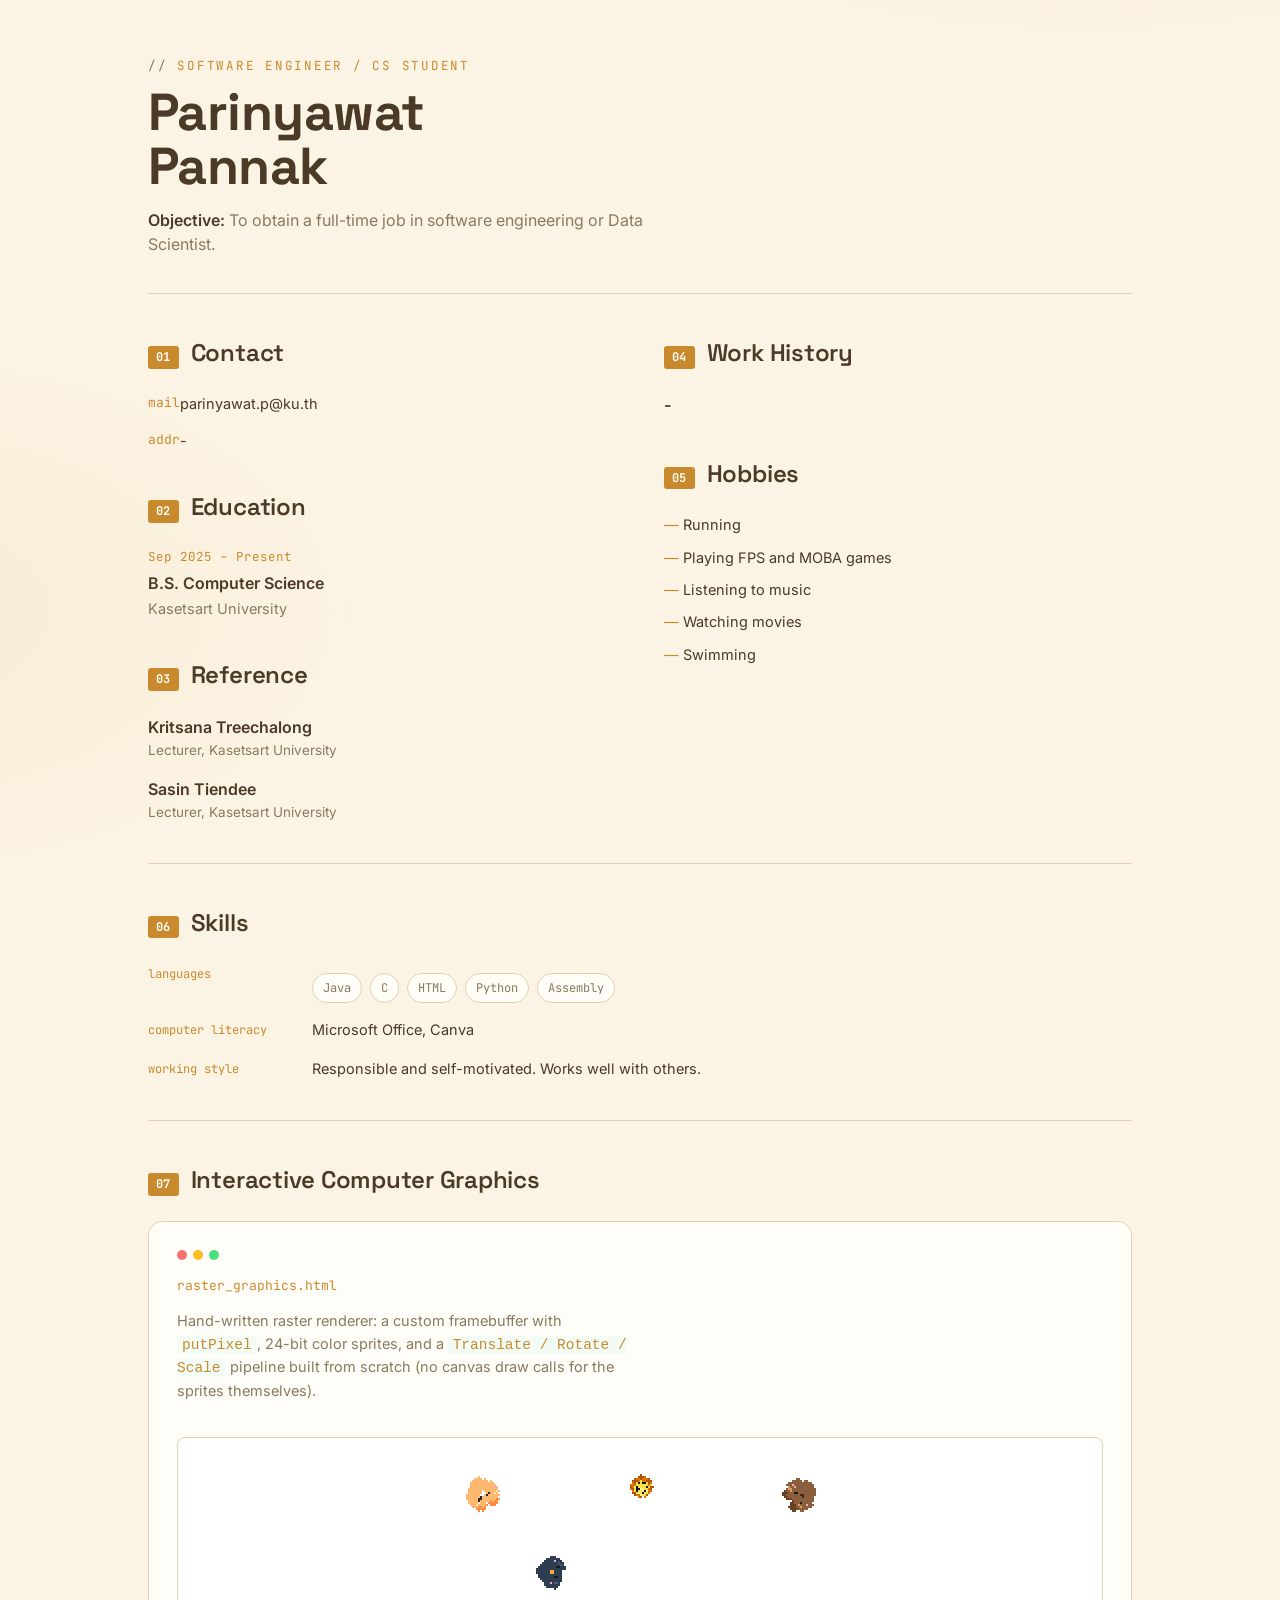
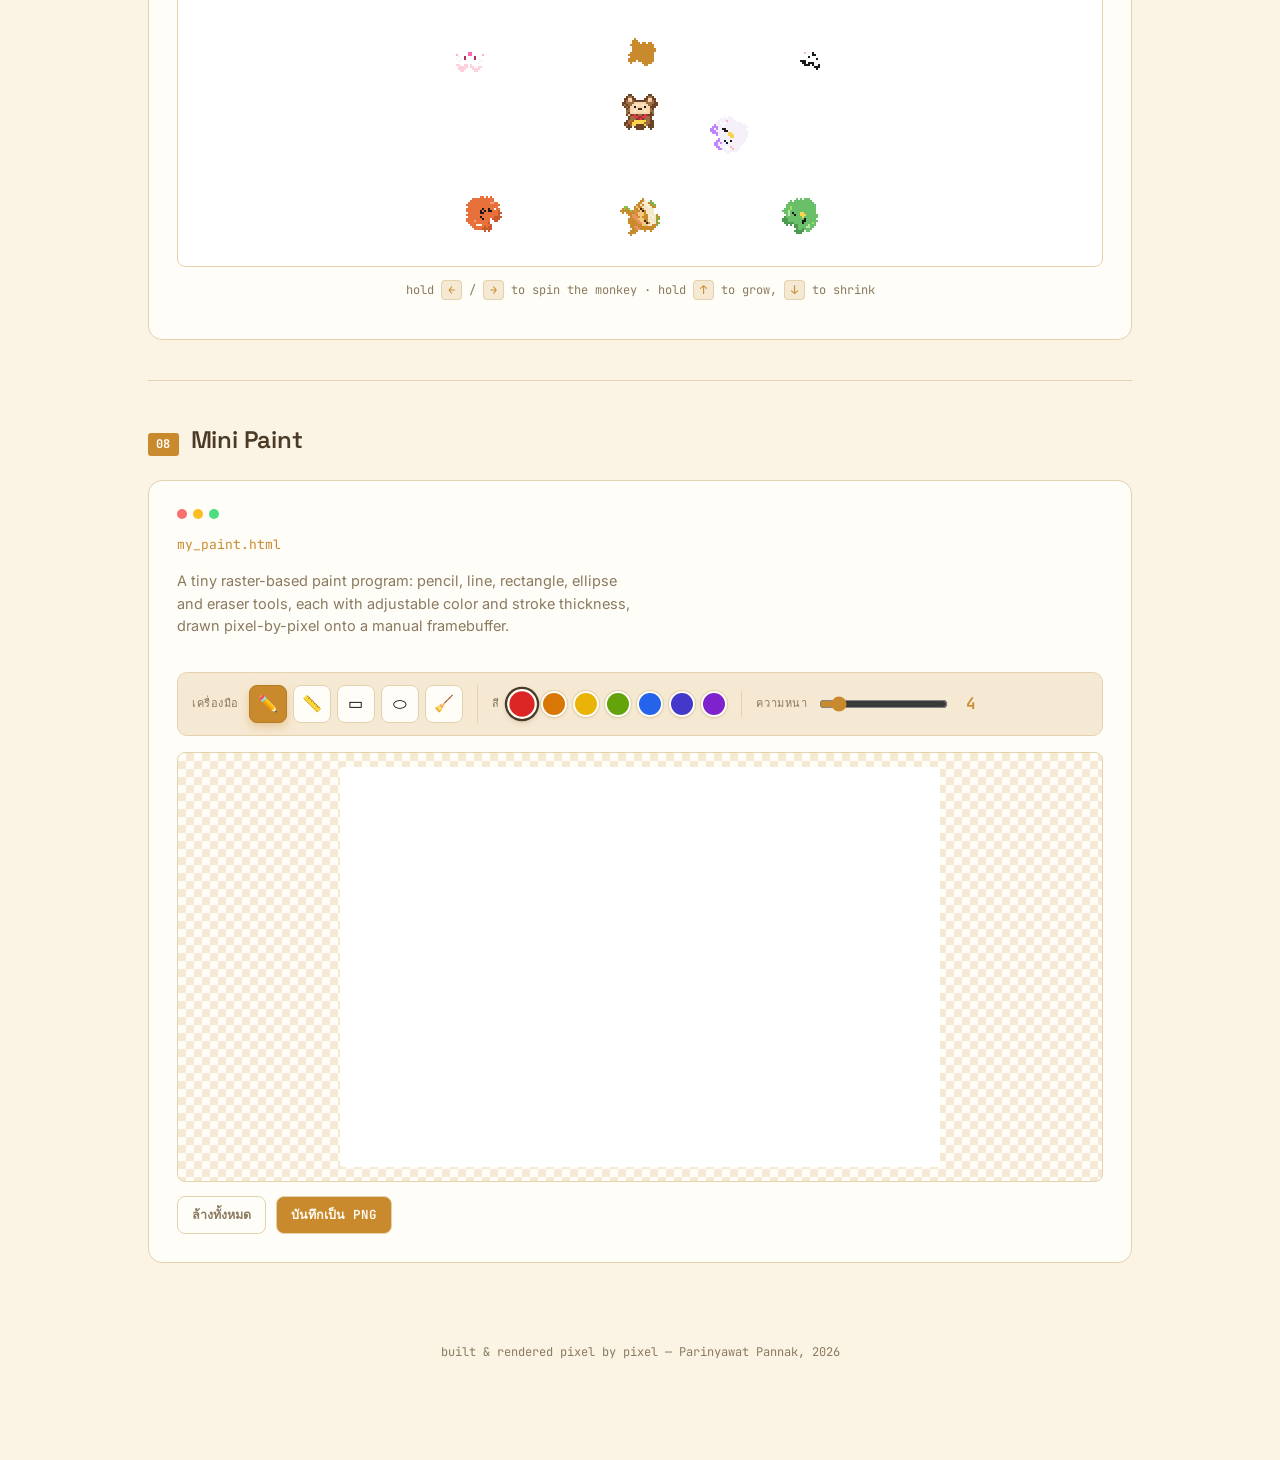
<file: index.html>
<!DOCTYPE html>
<html lang="en">
<head>
<meta charset="UTF-8">
<meta name="viewport" content="width=device-width, initial-scale=1.0">
<title>Parinyawat Pannak — CV</title>
<link rel="preconnect" href="https://fonts.googleapis.com">
<link href="https://fonts.googleapis.com/css2?family=Space+Grotesk:wght@500;600;700&family=Inter:wght@400;500;600&family=JetBrains+Mono:wght@400;500;700&display=swap" rel="stylesheet">
<style>
  :root{
    --bg: #FBF3E3;
    --panel: #FFFDF7;
    --panel-2: #F6E9D3;
    --line: #E4D2AE;
    --text: #4A3A26;
    --muted: #8A7A5F;
    --accent: #C98A2E;
    --accent-dim: #B47A24;
    --warm: #D97706;
  }
  *{ box-sizing:border-box; }
  html{ scroll-behavior:smooth; }
  body{
    margin:0;
    background:
      radial-gradient(1100px 600px at 85% -10%, rgba(201,138,46,0.08), transparent 60%),
      radial-gradient(900px 500px at -10% 20%, rgba(217,119,6,0.06), transparent 55%),
      var(--bg);
    color:var(--text);
    font-family:'Inter', sans-serif;
    line-height:1.55;
  }
  .mono{ font-family:'JetBrains Mono', monospace; }
  .wrap{ max-width:1040px; margin:0 auto; padding:56px 28px 100px; }

  /* ---------- HERO ---------- */
  .hero{
    padding-bottom:36px;
    border-bottom:1px solid var(--line);
  }
  .eyebrow{
    font-family:'JetBrains Mono', monospace;
    font-size:12.5px; letter-spacing:.14em; text-transform:uppercase;
    color:var(--accent); margin:0 0 10px;
  }
  .eyebrow::before{ content:"// "; color:var(--muted); }
  h1{
    font-family:'Space Grotesk', sans-serif;
    font-weight:700; font-size:clamp(34px,5vw,52px);
    line-height:1.04; margin:0 0 14px; letter-spacing:-0.01em;
  }
  .objective{ color:var(--muted); font-size:16px; max-width:56ch; margin:0; }
  .objective b{ color:var(--text); font-weight:600; }

  /* ---------- SECTION SHELL ---------- */
  section.block{ padding:40px 0; border-bottom:1px solid var(--line); }
  section.block:last-of-type{ border-bottom:none; }
  .block-head{
    display:flex; align-items:baseline; gap:12px; margin-bottom:22px;
  }
  .block-tag{
    font-family:'JetBrains Mono', monospace; font-size:12px;
    color:var(--panel); background:var(--accent);
    padding:2px 8px; border-radius:3px; font-weight:700; letter-spacing:.03em;
  }
  h2{
    font-family:'Space Grotesk', sans-serif; font-size:24px; font-weight:600;
    margin:0; letter-spacing:-0.01em;
  }

  /* ---------- GRID LAYOUT FOR SIDE-BY-SIDE SECTIONS ---------- */
  .cols{ display:grid; grid-template-columns:1fr 1fr; gap:0 48px; }
  @media (max-width:720px){ .cols{ grid-template-columns:1fr; } .hero{ text-align:center; } }

  /* ---------- CONTACT ---------- */
  .contact-list{ list-style:none; padding:0; margin:0; display:flex; flex-direction:column; gap:14px; }
  .contact-list li{ display:flex; gap:12px; align-items:flex-start; color:var(--text); font-size:14.5px; }
  .contact-list .ico{ color:var(--accent); font-family:'JetBrains Mono',monospace; font-size:13px; flex:none; width:20px; }

  /* ---------- WORK HISTORY ---------- */
  .job{ margin-bottom:6px; }
  .job-title{ font-weight:600; font-size:16.5px; }
  .job-meta{ font-family:'JetBrains Mono', monospace; font-size:12.5px; color:var(--muted); margin:2px 0 12px; }
  ul.tasks{ margin:0; padding-left:18px; color:var(--text); font-size:14.5px; display:flex; flex-direction:column; gap:6px; }
  ul.tasks li::marker{ color:var(--accent); }

  /* ---------- SKILLS ---------- */
  .skill-row{ display:flex; gap:14px; margin-bottom:16px; }
  .skill-row:last-child{ margin-bottom:0; }
  .skill-key{ font-family:'JetBrains Mono', monospace; font-size:12px; color:var(--accent); flex:none; width:150px; padding-top:2px; }
  .skill-val{ font-size:14.5px; color:var(--text); }
  .pill-row{ display:flex; gap:8px; margin-top:10px; flex-wrap:wrap; }
  .pill{
    font-family:'JetBrains Mono', monospace; font-size:12px; padding:5px 10px;
    border:1px solid var(--line); border-radius:20px; color:var(--muted);
    background:var(--panel);
  }

  /* ---------- EDUCATION / REFERENCE / HOBBIES ---------- */
  .edu-date{ font-family:'JetBrains Mono', monospace; color:var(--accent); font-size:12.5px; }
  .edu-title{ font-weight:600; margin:4px 0 2px; }
  .ref-item{ margin-bottom:16px; }
  .ref-item:last-child{ margin-bottom:0; }
  .ref-name{ font-weight:600; }
  .ref-role{ color:var(--muted); font-size:13.5px; }
  .hobby-list{ list-style:none; padding:0; margin:0; display:flex; flex-direction:column; gap:10px; font-size:14.5px; }
  .hobby-list li::before{ content:"— "; color:var(--accent); }

  /* ---------- ICG / SIGNATURE SECTION ---------- */
  .icg{
    background:var(--panel);
    border:1px solid var(--line);
    border-radius:14px;
    padding:28px;
    margin-top:6px;
  }
  .icg-top{ display:flex; justify-content:space-between; align-items:flex-start; gap:20px; flex-wrap:wrap; margin-bottom:20px; }
  .icg-desc{ color:var(--muted); font-size:14.5px; max-width:52ch; }
  .icg-desc code{ color:var(--accent); background:rgba(94,234,212,0.08); padding:1px 5px; border-radius:3px; }
  .dot-row{ display:flex; gap:6px; margin-bottom:16px; }
  .dot{ width:10px; height:10px; border-radius:50%; }
  .dot.r{ background:#F87171; } .dot.y{ background:#FBBF24; } .dot.g{ background:#4ADE80; }
  .stage{
    background:#fff;
    border-radius:8px;
    overflow:hidden;
    border:1px solid var(--line);
    display:flex; justify-content:center;
    padding:14px;
  }
  #canvas{
    image-rendering:pixelated;
    border-radius:4px;
    cursor:crosshair;
  }
  .hint{
    font-family:'JetBrains Mono', monospace; font-size:12px; color:var(--muted);
    margin-top:14px; text-align:center;
  }
  .hint kbd{
    font-family:'JetBrains Mono', monospace; background:var(--panel-2);
    border:1px solid var(--line); border-radius:4px; padding:1px 6px; color:var(--accent);
  }

  footer{ text-align:center; color:var(--muted); font-family:'JetBrains Mono', monospace; font-size:12px; padding-top:40px; }

  /* ---------- MINI PAINT (matches .icg theme) ---------- */
  #paint-toolbar{
    display:flex; align-items:center; gap:14px; flex-wrap:wrap;
    background:var(--panel-2); border:1px solid var(--line); border-radius:10px;
    padding:12px 14px; margin-bottom:16px;
  }
  .p-group{ display:flex; align-items:center; gap:6px; padding-right:14px; border-right:1px solid var(--line); }
  .p-group:last-child{ border-right:none; padding-right:0; }
  .p-group-label{
    font-family:'JetBrains Mono', monospace; font-size:11px; color:var(--muted);
    margin-right:4px; text-transform:uppercase; letter-spacing:.05em;
  }
  .p-tool-btn{
    width:38px; height:38px; border:1px solid var(--line); background:var(--panel);
    cursor:pointer; font-size:16px; border-radius:8px;
    display:flex; align-items:center; justify-content:center;
    transition:transform .12s ease, box-shadow .12s ease, background .12s ease;
  }
  .p-tool-btn:hover{ transform:translateY(-2px); box-shadow:0 4px 10px rgba(74,58,38,0.15); }
  .p-tool-btn.active{ background:var(--accent); border-color:var(--accent-dim); box-shadow:0 4px 10px rgba(201,138,46,0.35); }
  .p-color-btn{
    width:26px; height:26px; border:2px solid var(--panel); border-radius:50%; cursor:pointer;
    padding:0; box-shadow:0 0 0 1px var(--line), 0 1px 3px rgba(74,58,38,0.15);
    transition:transform .12s ease;
  }
  .p-color-btn:hover{ transform:scale(1.12); }
  .p-color-btn.active{ box-shadow:0 0 0 2px var(--text), 0 2px 6px rgba(74,58,38,0.3); transform:scale(1.15); }
  .p-control{ display:flex; align-items:center; gap:6px; font-size:13px; color:var(--muted); }
  #p-thickness{ accent-color:var(--accent); }
  #p-thicknessValue{ width:20px; display:inline-block; text-align:right; font-weight:600; color:var(--accent); font-family:'JetBrains Mono', monospace; }
  #paint-canvas-wrap{
    background:
      linear-gradient(45deg, var(--panel-2) 25%, transparent 25%),
      linear-gradient(-45deg, var(--panel-2) 25%, transparent 25%),
      linear-gradient(45deg, transparent 75%, var(--panel-2) 75%),
      linear-gradient(-45deg, transparent 75%, var(--panel-2) 75%);
    background-size:16px 16px;
    background-position:0 0, 0 8px, 8px -8px, -8px 0px;
    display:flex; justify-content:center;
    border:1px solid var(--line); border-radius:8px; overflow:hidden; padding:14px;
  }
  #paintCanvas{ display:block; cursor:crosshair; background:#fff; border-radius:4px; }
  #paint-actions{ margin-top:14px; display:flex; gap:10px; }
  #paint-actions button{
    padding:8px 14px; cursor:pointer; border:1px solid var(--line); border-radius:8px;
    font-size:12.5px; font-weight:600; font-family:'JetBrains Mono', monospace;
    transition:transform .12s ease;
  }
  #paint-actions button:hover{ transform:translateY(-1px); }
  #p-clearBtn{ background:var(--panel); color:var(--muted); }
  #p-saveBtn{ background:var(--accent); color:var(--panel); border-color:var(--accent-dim); }
</style>
</head>
<body>

<div class="wrap">

  <!-- HERO -->
  <div class="hero">
    <div>
      <p class="eyebrow">software engineer / cs student</p>
      <h1>Parinyawat<br>Pannak</h1>
      <p class="objective"><b>Objective:</b> To obtain a full-time job in software engineering or Data Scientist.</p>
    </div>
  </div>

  <!-- CONTACT + WORK HISTORY -->
  <section class="block">
    <div class="cols">
      <div>
        <div class="block-head"><span class="block-tag">01</span><h2>Contact</h2></div>
        <ul class="contact-list">
          <li><span class="ico">mail</span> parinyawat.p@ku.th</li>
          <li><span class="ico">addr</span> -</li>
        </ul>

        <div class="block-head" style="margin-top:36px;"><span class="block-tag">02</span><h2>Education</h2></div>
        <div class="edu-date">Sep 2025 – Present</div>
        <div class="edu-title">B.S. Computer Science</div>
        <div style="color:var(--muted); font-size:14.5px;">Kasetsart University</div>

        <div class="block-head" style="margin-top:36px;"><span class="block-tag">03</span><h2>Reference</h2></div>
        <div class="ref-item">
          <div class="ref-name">Kritsana Treechalong</div>
          <div class="ref-role">Lecturer, Kasetsart University</div>
        </div>
        <div class="ref-item">
          <div class="ref-name">Sasin Tiendee</div>
          <div class="ref-role">Lecturer, Kasetsart University</div>
        </div>
      </div>

      <div>
        <div class="block-head"><span class="block-tag">04</span><h2>Work History</h2></div>
        <div class="job">
          <div class="job-title">-</div>
        </div>

        <div class="block-head" style="margin-top:36px;"><span class="block-tag">05</span><h2>Hobbies</h2></div>
        <ul class="hobby-list">
          <li>Running</li>
          <li>Playing FPS and MOBA games</li>
          <li>Listening to music</li>
          <li>Watching movies</li>
          <li>Swimming</li>
        </ul>
      </div>
    </div>
  </section>

  <!-- SKILLS -->
  <section class="block">
    <div class="block-head"><span class="block-tag">06</span><h2>Skills</h2></div>
    <div class="skill-row">
      <div class="skill-key">languages</div>
      <div class="skill-val">
        <div class="pill-row">
          <span class="pill">Java</span>
          <span class="pill">C</span>
          <span class="pill">HTML</span>
          <span class="pill">Python</span>
          <span class="pill">Assembly</span>
        </div>
      </div>
    </div>
    <div class="skill-row">
      <div class="skill-key">computer literacy</div>
      <div class="skill-val">Microsoft Office, Canva</div>
    </div>
    <div class="skill-row">
      <div class="skill-key">working style</div>
      <div class="skill-val">Responsible and self-motivated. Works well with others.</div>
    </div>
  </section>

  <!-- INTERACTIVE COMPUTER GRAPHICS (signature section) -->
  <section class="block" id="icg">
    <div class="block-head"><span class="block-tag">07</span><h2>Interactive Computer Graphics</h2></div>

    <div class="icg">
      <div class="icg-top">
        <div>
          <div class="dot-row"><span class="dot r"></span><span class="dot y"></span><span class="dot g"></span></div>
          <div class="mono" style="font-size:13px; color:var(--accent); margin-bottom:6px;">raster_graphics.html</div>
          <p class="icg-desc">
            Hand-written raster renderer: a custom framebuffer with <code>putPixel</code>, 24-bit color sprites,
            and a <code>Translate / Rotate / Scale</code> pipeline built from scratch (no canvas draw calls for the sprites themselves).
          </p>
        </div>
      </div>

      <div class="stage">
        <canvas id="canvas" width="200" height="200" style="width:400px; height:400px;"></canvas>
      </div>
      <p class="hint">hold <kbd>←</kbd> / <kbd>→</kbd> to spin the monkey · hold <kbd>↑</kbd> to grow, <kbd>↓</kbd> to shrink</p>
    </div>
  </section>

  <!-- MINI PAINT (extra work, same theme) -->
  <section class="block" id="paint">
    <div class="block-head"><span class="block-tag">08</span><h2>Mini Paint</h2></div>

    <div class="icg">
      <div class="icg-top">
        <div>
          <div class="dot-row"><span class="dot r"></span><span class="dot y"></span><span class="dot g"></span></div>
          <div class="mono" style="font-size:13px; color:var(--accent); margin-bottom:6px;">my_paint.html</div>
          <p class="icg-desc">
            A tiny raster-based paint program: pencil, line, rectangle, ellipse and eraser tools,
            each with adjustable color and stroke thickness, drawn pixel-by-pixel onto a manual framebuffer.
          </p>
        </div>
      </div>

      <div id="paint-toolbar">
        <div class="p-group">
          <span class="p-group-label">เครื่องมือ</span>
          <button class="p-tool-btn active" data-ptool="pencil" title="ดินสอ">✏️</button>
          <button class="p-tool-btn" data-ptool="line" title="เส้น">📏</button>
          <button class="p-tool-btn" data-ptool="rect" title="สี่เหลี่ยม">▭</button>
          <button class="p-tool-btn" data-ptool="ellipse" title="วงรี">⬭</button>
          <button class="p-tool-btn" data-ptool="eraser" title="ยางลบ">🧹</button>
        </div>

        <div class="p-group">
          <span class="p-group-label">สี</span>
          <button class="p-color-btn active" data-pcolor="#DC2626" style="background:#DC2626" title="แดง"></button>
          <button class="p-color-btn" data-pcolor="#D97706" style="background:#D97706" title="ส้ม"></button>
          <button class="p-color-btn" data-pcolor="#EAB308" style="background:#EAB308" title="เหลือง"></button>
          <button class="p-color-btn" data-pcolor="#65A30D" style="background:#65A30D" title="เขียว"></button>
          <button class="p-color-btn" data-pcolor="#2563EB" style="background:#2563EB" title="น้ำเงิน"></button>
          <button class="p-color-btn" data-pcolor="#4338CA" style="background:#4338CA" title="คราม"></button>
          <button class="p-color-btn" data-pcolor="#7E22CE" style="background:#7E22CE" title="ม่วง"></button>
        </div>

        <div class="p-group" style="border-right:none;">
          <span class="p-group-label">ความหนา</span>
          <input type="range" id="p-thickness" min="1" max="30" value="4">
          <span id="p-thicknessValue">4</span>
        </div>
      </div>

      <div id="paint-canvas-wrap">
        <canvas id="paintCanvas" width="600" height="400"></canvas>
      </div>

      <div id="paint-actions">
        <button id="p-clearBtn">ล้างทั้งหมด</button>
        <button id="p-saveBtn">บันทึกเป็น PNG</button>
      </div>
    </div>
  </section>

  <footer>built &amp; rendered pixel by pixel — Parinyawat Pannak, 2026</footer>
</div>

<script>
const canvas = document.getElementById('canvas');
const ctx = canvas.getContext('2d');
const imageData = ctx.createImageData(canvas.width, canvas.height);
const pixels = imageData.data;

function putPixel(x, y, r, g, b, a = 255) {
  if (x < 0 || y < 0 || x >= canvas.width || y >= canvas.height) return;
  const idx = (y * canvas.width + x) * 4;
  pixels[idx] = r; pixels[idx+1] = g; pixels[idx+2] = b; pixels[idx+3] = a;
}
function drawRectFilled(x1,y1,x2,y2,r,g,b,a=255){
  for (let y=y1;y<=y2;y++) for (let x=x1;x<=x2;x++) putPixel(x,y,r,g,b,a);
}
function drawEllipse(cx, cy, rx, ry, r, g, b, a = 255) {
  rx = Math.max(1, rx); ry = Math.max(1, ry);
  for (let y=-ry;y<=ry;y++) for (let x=-rx;x<=rx;x++)
    if ((x*x)/(rx*rx)+(y*y)/(ry*ry) <= 1) putPixel(cx+x, cy+y, r, g, b, a);
}
// สไปรท์สีเดียว (1-bit mask) หมุน + scale แยกแกน X/Y — มาจาก raster_graphics.html ต้นฉบับ
function drawSpriteRotateScale(sprite, x, y, degree, scaleX, scaleY, r, g, b, a = 255) {
  const rad = degree * Math.PI / 180;
  const centerX = sprite[0].length / 2;
  const centerY = sprite.length / 2;
  for (let j = 0; j < sprite.length; j++) {
    for (let i = 0; i < sprite[j].length; i++) {
      if (sprite[j][i] === 1) {
        const cX = i - centerX;
        const cY = j - centerY;
        const x_rot = Math.round(x + (cX * Math.cos(rad) - cY * Math.sin(rad)) * scaleX);
        const y_rot = Math.round(y + (cX * Math.sin(rad) + cY * Math.cos(rad)) * scaleY);
        drawEllipse(x_rot, y_rot, Math.max(1, Math.round(scaleX)), Math.max(1, Math.round(scaleY)), r, g, b, a);
      }
    }
  }
}

function drawSprite24BitRotateScale(sprite, x, y, degree, scaleX, scaleY, a = 255) {
  const rad = degree * Math.PI / 180;
  const centerX = sprite[0].length / 2;
  const centerY = sprite.length / 2;
  for (let j=0;j<sprite.length;j++){
    for (let i=0;i<sprite[j].length;i++){
      const color = sprite[j][i];
      if (color !== null) {
        const r=(color>>16)&255, g=(color>>8)&255, b=color&255;
        const cX = i - centerX, cY = j - centerY;
        const sX = cX * scaleX, sY = cY * scaleY;
        const x_rot = Math.round(x + sX*Math.cos(rad) - sY*Math.sin(rad));
        const y_rot = Math.round(y + sX*Math.sin(rad) + sY*Math.cos(rad));
        drawEllipse(x_rot, y_rot, Math.max(1,Math.round(scaleX)), Math.max(1,Math.round(scaleY)), r, g, b, a);
      }
    }
  }
}

const spaceInvaderSprite = [
  [0,0,0,1,1,1,1,1,1,1,1,1,1,0,0,0],
  [0,0,1,1,1,1,1,1,1,1,1,1,1,1,0,0],
  [0,1,1,0,1,1,1,1,1,1,1,1,0,1,1,0],
  [0,1,1,1,1,1,1,1,1,1,1,1,1,1,1,0],
  [0,0,1,1,1,1,0,0,0,0,1,1,1,1,0,0],
  [0,0,1,1,1,0,1,0,0,1,0,1,1,1,0,0],
  [0,0,1,1,1,0,0,1,1,0,0,1,1,1,0,0],
  [0,0,1,1,1,1,1,1,1,1,1,1,1,1,0,0],
  [0,0,0,1,1,1,1,1,1,1,1,1,1,0,0,0],
  [0,0,0,0,1,1,1,1,1,1,1,1,0,0,0,0],
  [0,0,0,1,1,1,0,1,1,0,1,1,1,0,0,0],
  [0,0,1,1,1,1,1,1,1,1,1,1,1,1,0,0],
  [0,0,1,1,0,1,1,1,1,1,1,0,1,1,0,0],
  [0,1,1,0,0,1,1,0,0,1,1,0,0,1,1,0],
  [0,1,0,0,0,1,0,0,0,0,1,0,0,0,1,0],
  [1,0,0,0,1,0,0,0,0,0,0,1,0,0,0,1],
];

const smileSprite24Bit = [
  [null,null,0xB45309,0xD97706,0xD97706,0xB45309,null,null],
  [null,0xD97706,0xFDE047,0xFEF08A,0xFEF08A,0xFDE047,0xD97706,null],
  [0xB45309,0xFDE047,0x111827,0xFDE047,0xFDE047,0x111827,0xFDE047,0xB45309],
  [0xD97706,0xFEF08A,0x111827,0xFEF08A,0xFEF08A,0x111827,0xFEF08A,0xD97706],
  [0xD97706,0xFDE047,0xFDE047,0xFDE047,0xFDE047,0xFDE047,0xFDE047,0xD97706],
  [0xB45309,0xFDE047,0x111827,0xFDE047,0xFDE047,0x111827,0xFDE047,0xB45309],
  [null,0xD97706,0xFDE047,0x111827,0x111827,0xFDE047,0xD97706,null],
  [null,null,0xB45309,0xD97706,0xD97706,0xB45309,null,null],
];

const W = null;
const CREAM=0xF6E7C6, CREAM2=0xFBF2DE, GOLD=0xC98A2E, LEAF=0x7CB342;
const sheepCookieSprite = [
  [W,W,W,LEAF,GOLD,W,W,W,W,W,GOLD,LEAF,W,W,W,W],
  [W,W,LEAF,LEAF,GOLD,W,W,W,W,W,GOLD,LEAF,LEAF,W,W,W],
  [W,W,GOLD,GOLD,CREAM,CREAM,CREAM,CREAM,CREAM,CREAM,CREAM,GOLD,GOLD,W,W,W],
  [W,GOLD,CREAM,CREAM2,CREAM,CREAM,CREAM2,CREAM,CREAM,CREAM2,CREAM,CREAM,CREAM,GOLD,W,W],
  [GOLD,CREAM,CREAM2,CREAM,CREAM,CREAM,CREAM,CREAM,CREAM,CREAM,CREAM,CREAM,CREAM2,CREAM,GOLD,W],
  [GOLD,CREAM,CREAM,CREAM,CREAM,CREAM,CREAM,CREAM,CREAM,CREAM,CREAM,CREAM,CREAM,CREAM,GOLD,W],
  [W,GOLD,CREAM,CREAM,GOLD,GOLD,GOLD,GOLD,GOLD,GOLD,GOLD,GOLD,CREAM,GOLD,W,W],
  [W,W,GOLD,0xF4C77B,0x3B2412,0xF4C77B,0xF4C77B,W,W,0xF4C77B,0xF4C77B,0x3B2412,0xF4C77B,GOLD,W,W],
  [W,W,GOLD,0xF4C77B,0xF4C77B,0xF4C77B,0xF4C77B,W,W,0xF4C77B,0xF4C77B,0xF4C77B,0xF4C77B,GOLD,W,W],
  [W,W,W,GOLD,0xF4C77B,0xF4C77B,0xF4C77B,0xF4C77B,0xF4C77B,0xF4C77B,0xF4C77B,0xF4C77B,GOLD,W,W,W],
  [W,W,W,GOLD,0xE8935B,0xE8935B,0xC98A2E,0xF4C77B,0xF4C77B,0xC98A2E,0xE8935B,GOLD,W,W,W,W],
  [W,W,W,W,GOLD,0xE8935B,0xE8935B,0xE8935B,0xE8935B,0xE8935B,GOLD,W,W,W,W,W],
  [W,W,0x8BC34A,GOLD,W,GOLD,0xE8935B,0xE8935B,0xE8935B,GOLD,W,GOLD,0xE8935B,W,W,W],
  [W,0x8BC34A,0x8BC34A,GOLD,W,W,GOLD,GOLD,GOLD,W,W,GOLD,0xE8935B,0xC98A2E,W,W],
  [0x8BC34A,0x8BC34A,GOLD,W,W,W,W,W,W,W,W,W,GOLD,0xC98A2E,W,W],
  [W,GOLD,W,W,W,W,W,W,W,W,W,W,W,GOLD,W,W],
];

const DARK_FUR=0x6B4226, FUR=0x9C6B3E, FACE=0xF6D9B0, FACE_LT=0xFCE9CC, EAR_PINK=0xF4A6BA,
      EYE=0x1A1A1A, NOSE=0x4A2E1A, BOW=0xE63946, BOW_DK=0xB22C39, BANANA=0xFCD34D, BANANA_DK=0xB45309;
const monkeySprite24Bit = [
  [W,W,DARK_FUR,DARK_FUR,W,W,W,W,W,W,W,W,DARK_FUR,DARK_FUR,W,W],
  [W,DARK_FUR,FUR,FUR,DARK_FUR,W,W,W,W,W,W,DARK_FUR,FUR,FUR,DARK_FUR,W],
  [W,DARK_FUR,FACE,FACE,DARK_FUR,W,W,W,W,W,W,DARK_FUR,FACE,FACE,DARK_FUR,W],
  [DARK_FUR,FUR,EAR_PINK,FACE,FUR,DARK_FUR,DARK_FUR,DARK_FUR,DARK_FUR,DARK_FUR,DARK_FUR,FUR,FACE,EAR_PINK,FUR,DARK_FUR],
  [DARK_FUR,FUR,FUR,FUR,FUR,FACE,FACE,FACE,FACE,FACE,FACE,FUR,FUR,FUR,FUR,DARK_FUR],
  [W,DARK_FUR,FUR,FUR,FACE,FACE,FACE_LT,FACE,FACE,FACE_LT,FACE,FACE,FUR,FUR,DARK_FUR,W],
  [W,W,DARK_FUR,FACE,FACE,EYE,FACE,FACE,FACE,FACE,EYE,FACE,FACE,DARK_FUR,W,W],
  [W,W,FUR,FACE,FACE,FACE,FACE,NOSE,NOSE,FACE,FACE,FACE,FACE,FUR,W,W],
  [W,W,FUR,FACE,FACE,FACE_LT,FACE,FACE,FACE,FACE,FACE_LT,FACE,FACE,FUR,W,W],
  [W,W,DARK_FUR,FACE,FACE,FACE,FACE,FACE,FACE,FACE,FACE,FACE,FACE,DARK_FUR,W,W],
  [W,W,W,DARK_FUR,BOW_DK,BOW,DARK_FUR,FUR,FUR,DARK_FUR,BOW,BOW_DK,DARK_FUR,W,W,W],
  [W,W,W,FUR,FUR,BOW,BOW,BOW_DK,BOW_DK,BOW,BOW,FUR,FUR,W,W,W],
  [W,W,DARK_FUR,FUR,FUR,FUR,DARK_FUR,W,W,DARK_FUR,FUR,FUR,FUR,DARK_FUR,W,W],
  [W,DARK_FUR,FUR,FUR,BANANA_DK,BANANA,BANANA,BANANA,BANANA,BANANA,BANANA,FUR,FUR,DARK_FUR,W,W],
  [W,DARK_FUR,FUR,W,W,BANANA,BANANA,BANANA,BANANA,BANANA,W,W,FUR,DARK_FUR,W,W],
  [W,W,DARK_FUR,W,W,W,DARK_FUR,DARK_FUR,DARK_FUR,DARK_FUR,W,W,W,DARK_FUR,W,W],
];

const CHIBI_TEMPLATE = [
  [0,0,0,2,2,0,0,0,0,2,2,0,0,0],
  [0,0,2,2,2,2,0,0,2,2,2,2,0,0],
  [0,0,2,1,1,2,0,0,2,1,1,2,0,0],
  [0,1,1,1,1,1,1,1,1,1,1,1,1,0],
  [1,1,3,1,1,1,1,1,1,1,1,3,1,1],
  [1,3,1,1,4,1,1,1,1,4,1,1,3,1],
  [1,1,1,1,4,1,1,1,1,4,1,1,1,1],
  [1,5,1,1,1,1,6,6,1,1,1,1,5,1],
  [1,1,1,1,1,1,6,6,1,1,1,1,1,1],
  [0,1,1,1,1,1,1,1,1,1,1,1,1,0],
  [0,0,1,1,1,1,1,1,1,1,1,1,0,0],
  [0,0,0,1,1,1,1,1,1,1,1,0,0,0],
  [0,0,0,0,1,1,1,1,1,1,0,0,0,0],
  [0,0,0,0,0,1,1,1,1,0,0,0,0,0],
];
function buildChibiSprite(c){ return CHIBI_TEMPLATE.map(row => row.map(v => v===0?null:c[v])); }
const chibiCatSprite    = buildChibiSprite({1:0xFFB870,2:0xFF8C42,3:0xFFE7C2,4:0x2B2B2B,5:0xFF9EB5,6:0xFFFFFF});
const chibiBearSprite   = buildChibiSprite({1:0x8B5E3C,2:0x6B4226,3:0xD9A066,4:0x1A1A1A,5:0xF4A6BA,6:0x3E2A1A});
const chibiBunnySprite  = buildChibiSprite({1:0xFFFFFF,2:0xFFD1DC,3:0xF5F5F5,4:0xB03060,5:0xFFB6C1,6:0xFF69B4});
const chibiPandaSprite  = buildChibiSprite({1:0xFFFFFF,2:0x1A1A1A,3:0xF5F5F5,4:0x1A1A1A,5:0xFFB6C1,6:0x1A1A1A});
const chibiFoxSprite    = buildChibiSprite({1:0xE8703A,2:0xC65A2E,3:0xFFF3E0,4:0x1A1A1A,5:0xFF9E80,6:0x1A1A1A});
const chibiDinoSprite   = buildChibiSprite({1:0x6ABF69,2:0x4C9950,3:0xB6E6A8,4:0x1A1A1A,5:0xA8E063,6:0xFFD54F});
const chibiPenguinSprite= buildChibiSprite({1:0x2C3E50,2:0xFFFFFF,3:0x4A6278,4:0x1A1A1A,5:0xFF9EB5,6:0xFFA726});
const chibiUnicornSprite= buildChibiSprite({1:0xF6F0FB,2:0xC084FC,3:0xFFFFFF,4:0x1A1A1A,5:0xFFB6C1,6:0xFCD34D});

let degree = 0;
const rotateSpeed = 1.2;
let scale = 1, targetScale = 1;
const minScale = 0.2, maxScale = 5, scaleStep = 0.05;
let upPressed = false, downPressed = false;
let leftPressed = false, rightPressed = false;
let mouseX = 100, mouseY = 100;
const monkeyX = 100, monkeyY = 130; // ลิงอยู่นิ่งตำแหน่งเดิมเสมอ ไม่วิ่งตามเมาส์ หมุนได้ด้วยปุ่ม ←/→ เท่านั้น

function toScaledMousePos(posX, posY) {
  const rect = canvas.getBoundingClientRect();
  const sx = canvas.width / rect.width, sy = canvas.height / rect.height;
  return { x: Math.floor((posX - rect.left) * sx), y: Math.floor((posY - rect.top) * sy) };
}
canvas.addEventListener('mousemove', (e) => {
  const { x, y } = toScaledMousePos(e.clientX, e.clientY);
  mouseX = x; mouseY = y;
});
window.addEventListener('keydown', (e) => {
  if (e.key === 'ArrowUp') { upPressed = true; e.preventDefault(); }
  if (e.key === 'ArrowDown') { downPressed = true; e.preventDefault(); }
  if (e.key === 'ArrowLeft') { leftPressed = true; e.preventDefault(); }
  if (e.key === 'ArrowRight') { rightPressed = true; e.preventDefault(); }
});
window.addEventListener('keyup', (e) => {
  if (e.key === 'ArrowUp') upPressed = false;
  if (e.key === 'ArrowDown') downPressed = false;
  if (e.key === 'ArrowLeft') leftPressed = false;
  if (e.key === 'ArrowRight') rightPressed = false;
});

let invaderDegree = 0;
const invaderRotSpeed = 1;
let invaderPulse = 0;

const chibiCast = [
  { sprite: smileSprite24Bit,    x:100, y:16,  rotSpeed:2.0,  pulseSpeed:0.08,  degree:0, pulse:0.0 },
  { sprite: sheepCookieSprite,   x:100, y:183, rotSpeed:0.7,  pulseSpeed:0.05,  degree:0, pulse:1.0 },
  { sprite: chibiCatSprite,      x:20,  y:20,  rotSpeed:1.5,  pulseSpeed:0.07,  degree:0, pulse:2.0 },
  { sprite: chibiBearSprite,     x:180, y:20,  rotSpeed:-1.2, pulseSpeed:0.06,  degree:0, pulse:3.0 },
  { sprite: chibiBunnySprite,    x:14,  y:100, rotSpeed:1.8,  pulseSpeed:0.09,  degree:0, pulse:4.0 },
  { sprite: chibiPandaSprite,    x:186, y:100, rotSpeed:-1.6, pulseSpeed:0.055, degree:0, pulse:5.0 },
  { sprite: chibiFoxSprite,      x:20,  y:180, rotSpeed:1.3,  pulseSpeed:0.075, degree:0, pulse:6.0 },
  { sprite: chibiDinoSprite,     x:180, y:180, rotSpeed:-1.4, pulseSpeed:0.065, degree:0, pulse:7.0 },
  { sprite: chibiPenguinSprite,  x:55,  y:60,  rotSpeed:1.0,  pulseSpeed:0.045, degree:0, pulse:8.0 },
  { sprite: chibiUnicornSprite,  x:145, y:140, rotSpeed:-1.0, pulseSpeed:0.05,  degree:0, pulse:9.0 },
];

function animate() {
  drawRectFilled(0, 0, canvas.width - 1, canvas.height - 1, 255, 255, 255);
  if (leftPressed) degree -= rotateSpeed;
  if (rightPressed) degree += rotateSpeed;
  degree = ((degree % 360) + 360) % 360;
  if (upPressed) targetScale = Math.min(maxScale, targetScale + scaleStep);
  if (downPressed) targetScale = Math.max(minScale, targetScale - scaleStep);
  scale += (targetScale - scale) * 0.2;

  for (const c of chibiCast) {
    c.degree = (c.degree + c.rotSpeed) % 360;
    c.pulse += c.pulseSpeed;
    const s = 1 + 0.18 * Math.sin(c.pulse);
    drawSprite24BitRotateScale(c.sprite, c.x, c.y, c.degree, s, s);
  }
  drawSprite24BitRotateScale(monkeySprite24Bit, monkeyX, monkeyY, degree, scale, scale);

  // เอเลี่ยน 1-bit mask หมุนเองอัตโนมัติ + เต้นขนาดเบาๆ (สีทองเข้ากับธีมครีม)
  invaderDegree = (invaderDegree + invaderRotSpeed) % 360;
  invaderPulse += 0.05;
  const invaderScale = 0.8 + 0.15 * Math.sin(invaderPulse);
  drawSpriteRotateScale(spaceInvaderSprite, 100, 100, invaderDegree, invaderScale, invaderScale, 201, 138, 46);

  ctx.putImageData(imageData, 0, 0);
  requestAnimationFrame(animate);
}
animate();
</script>

<!-- Mini Paint script, isolated in its own IIFE so it never collides with the raster demo above -->
<script>
(function(){
  const canvas = document.getElementById('paintCanvas');
  const ctx = canvas.getContext('2d');
  const imageData = ctx.createImageData(canvas.width, canvas.height);
  const pixels = imageData.data;

  function fillBackground(r, g, b) {
    for (let i = 0; i < pixels.length; i += 4) {
      pixels[i] = r; pixels[i + 1] = g; pixels[i + 2] = b; pixels[i + 3] = 255;
    }
  }
  fillBackground(255, 255, 255);
  ctx.putImageData(imageData, 0, 0);

  function putPixel(x, y, r, g, b, a = 255) {
    x = Math.round(x); y = Math.round(y);
    if (x < 0 || x >= canvas.width || y < 0 || y >= canvas.height) return;
    const idx = (y * canvas.width + x) * 4;
    pixels[idx] = r; pixels[idx + 1] = g; pixels[idx + 2] = b; pixels[idx + 3] = a;
  }

  function linePoints(x0, y0, x1, y1) {
    x0 = Math.round(x0); y0 = Math.round(y0);
    x1 = Math.round(x1); y1 = Math.round(y1);
    const points = [];
    const dx = Math.abs(x1 - x0), sx = x0 < x1 ? 1 : -1;
    const dy = -Math.abs(y1 - y0), sy = y0 < y1 ? 1 : -1;
    let err = dx + dy;
    while (true) {
      points.push({ x: x0, y: y0 });
      if (x0 === x1 && y0 === y1) break;
      const e2 = 2 * err;
      if (e2 >= dy) { err += dy; x0 += sx; }
      if (e2 <= dx) { err += dx; y0 += sy; }
    }
    return points;
  }

  function stampBrush(cx, cy, r, g, b, thickness) {
    const radius = Math.max(0, Math.floor(thickness / 2));
    if (radius === 0) { putPixel(cx, cy, r, g, b); return; }
    const rr = radius * radius + radius;
    for (let y = -radius; y <= radius; y++) {
      for (let x = -radius; x <= radius; x++) {
        if (x * x + y * y <= rr) putPixel(cx + x, cy + y, r, g, b);
      }
    }
  }

  function drawThickLine(x1, y1, x2, y2, r, g, b, thickness) {
    const pts = linePoints(x1, y1, x2, y2);
    for (const p of pts) stampBrush(p.x, p.y, r, g, b, thickness);
  }

  function drawThickRectOutline(x1, y1, x2, y2, r, g, b, thickness) {
    drawThickLine(x1, y1, x2, y1, r, g, b, thickness);
    drawThickLine(x2, y1, x2, y2, r, g, b, thickness);
    drawThickLine(x2, y2, x1, y2, r, g, b, thickness);
    drawThickLine(x1, y2, x1, y1, r, g, b, thickness);
  }

  function drawThickEllipseOutline(cx, cy, rx, ry, r, g, b, thickness) {
    rx = Math.abs(rx); ry = Math.abs(ry);
    const steps = Math.max(36, Math.floor((rx + ry) * 4));
    for (let i = 0; i <= steps; i++) {
      const theta = (i / steps) * Math.PI * 2;
      const x = cx + rx * Math.cos(theta);
      const y = cy + ry * Math.sin(theta);
      stampBrush(Math.round(x), Math.round(y), r, g, b, thickness);
    }
  }

  function hexToRgb(hex) {
    const n = parseInt(hex.slice(1), 16);
    return { r: (n >> 16) & 255, g: (n >> 8) & 255, b: n & 255 };
  }

  let currentTool = 'pencil';
  let currentColor = '#DC2626';
  const thicknessSlider = document.getElementById('p-thickness');
  const thicknessValueLabel = document.getElementById('p-thicknessValue');

  thicknessSlider.addEventListener('input', () => {
    thicknessValueLabel.textContent = thicknessSlider.value;
  });

  document.querySelectorAll('.p-tool-btn').forEach(btn => {
    btn.addEventListener('click', () => {
      document.querySelectorAll('.p-tool-btn').forEach(b => b.classList.remove('active'));
      btn.classList.add('active');
      currentTool = btn.dataset.ptool;
    });
  });

  document.querySelectorAll('.p-color-btn').forEach(btn => {
    btn.addEventListener('click', () => {
      document.querySelectorAll('.p-color-btn').forEach(b => b.classList.remove('active'));
      btn.classList.add('active');
      currentColor = btn.dataset.pcolor;
    });
  });

  document.getElementById('p-clearBtn').addEventListener('click', () => {
    fillBackground(255, 255, 255);
    ctx.putImageData(imageData, 0, 0);
  });

  document.getElementById('p-saveBtn').addEventListener('click', () => {
    const link = document.createElement('a');
    link.download = 'my_paint.png';
    link.href = canvas.toDataURL('image/png');
    link.click();
  });

  let isDrawing = false;
  let startX = 0, startY = 0;
  let prevX = 0, prevY = 0;
  let snapshot = null;

  function getMousePos(event) {
    const rect = canvas.getBoundingClientRect();
    const scaleX = canvas.width / rect.width;
    const scaleY = canvas.height / rect.height;
    return {
      x: Math.floor((event.clientX - rect.left) * scaleX),
      y: Math.floor((event.clientY - rect.top) * scaleY)
    };
  }

  function getActiveColor() {
    if (currentTool === 'eraser') return { r: 255, g: 255, b: 255 };
    return hexToRgb(currentColor);
  }

  canvas.addEventListener('mousedown', (event) => {
    isDrawing = true;
    const { x, y } = getMousePos(event);
    startX = prevX = x;
    startY = prevY = y;

    if (currentTool === 'pencil' || currentTool === 'eraser') {
      const { r, g, b } = getActiveColor();
      stampBrush(x, y, r, g, b, thicknessSlider.value);
      ctx.putImageData(imageData, 0, 0);
    } else {
      snapshot = new Uint8ClampedArray(pixels);
    }
  });

  canvas.addEventListener('mousemove', (event) => {
    if (!isDrawing) return;
    const { x, y } = getMousePos(event);
    const { r, g, b } = getActiveColor();
    const thickness = thicknessSlider.value;

    if (currentTool === 'pencil' || currentTool === 'eraser') {
      drawThickLine(prevX, prevY, x, y, r, g, b, thickness);
      prevX = x; prevY = y;
    } else {
      pixels.set(snapshot);
      if (currentTool === 'line') {
        drawThickLine(startX, startY, x, y, r, g, b, thickness);
      } else if (currentTool === 'rect') {
        drawThickRectOutline(startX, startY, x, y, r, g, b, thickness);
      } else if (currentTool === 'ellipse') {
        const cx = (startX + x) / 2;
        const cy = (startY + y) / 2;
        const rx = Math.abs(x - startX) / 2;
        const ry = Math.abs(y - startY) / 2;
        drawThickEllipseOutline(cx, cy, rx, ry, r, g, b, thickness);
      }
    }
    ctx.putImageData(imageData, 0, 0);
  });

  function stopDrawing() { isDrawing = false; snapshot = null; }
  canvas.addEventListener('mouseup', stopDrawing);
  canvas.addEventListener('mouseleave', stopDrawing);
})();
</script>

</body>
</html>
</file>
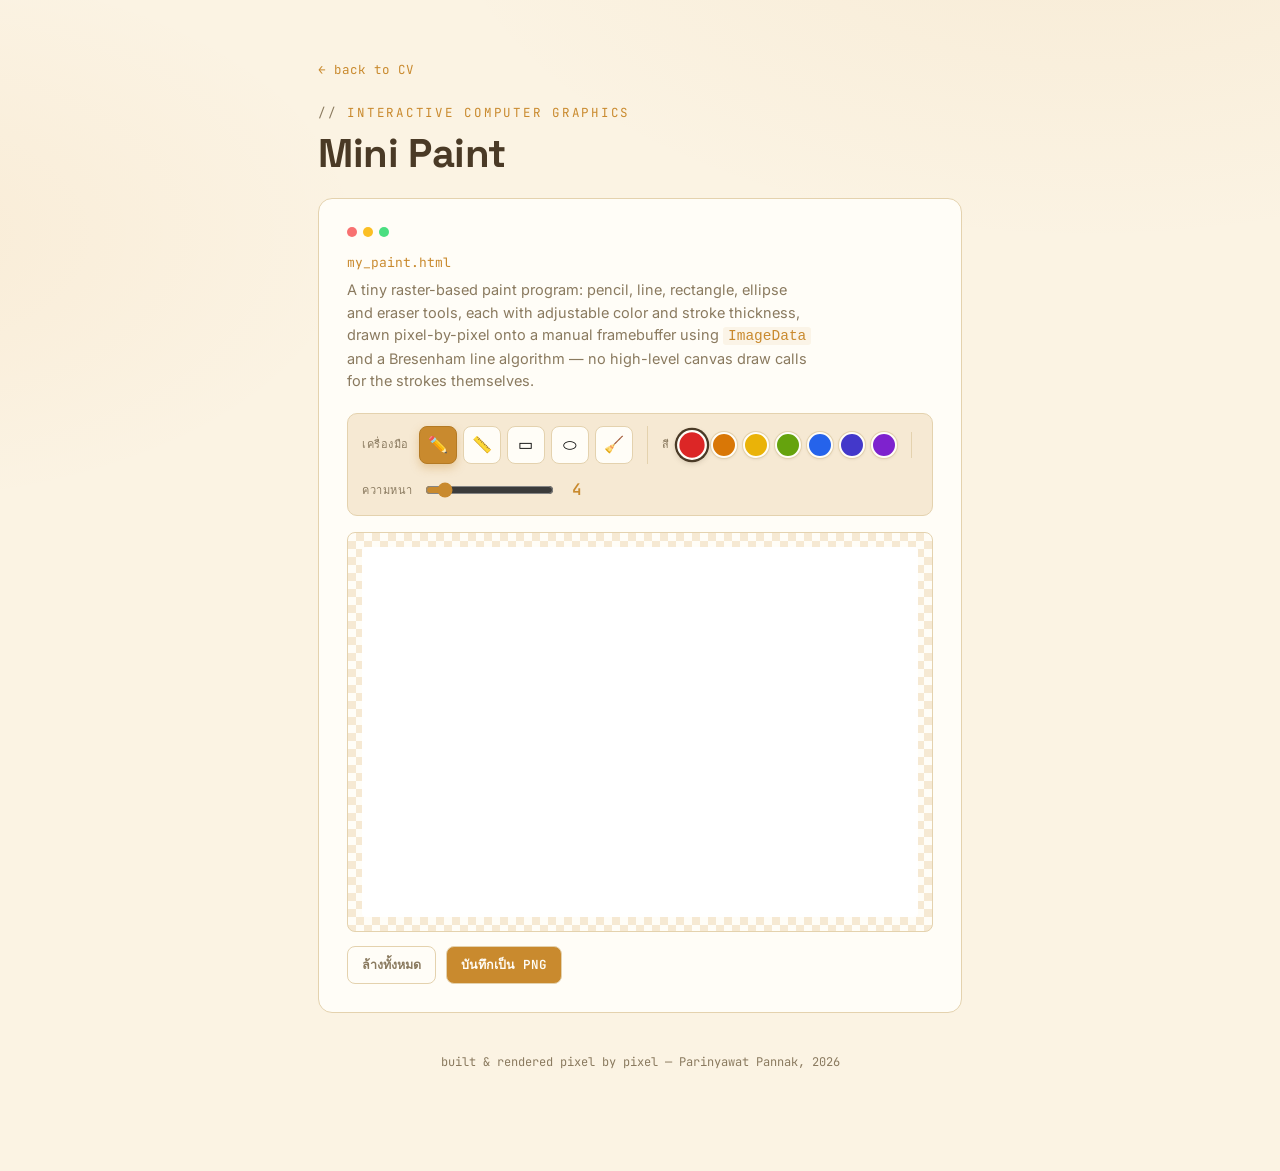
<file: paint/index.html>
<!DOCTYPE html>
<html lang="en">
<head>
<meta charset="UTF-8">
<meta name="viewport" content="width=device-width, initial-scale=1.0">
<title>Mini Paint — Parinyawat Pannak</title>
<link rel="preconnect" href="https://fonts.googleapis.com">
<link href="https://fonts.googleapis.com/css2?family=Space+Grotesk:wght@500;600;700&family=Inter:wght@400;500;600&family=JetBrains+Mono:wght@400;500;700&display=swap" rel="stylesheet">
<style>
  :root{
    --bg: #FBF3E3;
    --panel: #FFFDF7;
    --panel-2: #F6E9D3;
    --line: #E4D2AE;
    --text: #4A3A26;
    --muted: #8A7A5F;
    --accent: #C98A2E;
    --accent-dim: #B47A24;
  }
  *{ box-sizing:border-box; }
  body{
    margin:0;
    background:
      radial-gradient(1100px 600px at 85% -10%, rgba(201,138,46,0.08), transparent 60%),
      radial-gradient(900px 500px at -10% 20%, rgba(217,119,6,0.06), transparent 55%),
      var(--bg);
    color:var(--text);
    font-family:'Inter', sans-serif;
    line-height:1.55;
  }
  .mono{ font-family:'JetBrains Mono', monospace; }
  .wrap{ max-width:700px; margin:0 auto; padding:56px 28px 100px; }

  .back-link{
    display:inline-block; margin-bottom:24px;
    font-family:'JetBrains Mono', monospace; font-size:12.5px;
    color:var(--accent); text-decoration:none;
  }
  .back-link:hover{ text-decoration:underline; }

  .eyebrow{
    font-family:'JetBrains Mono', monospace;
    font-size:12.5px; letter-spacing:.14em; text-transform:uppercase;
    color:var(--accent); margin:0 0 10px;
  }
  .eyebrow::before{ content:"// "; color:var(--muted); }
  h1{
    font-family:'Space Grotesk', sans-serif;
    font-weight:700; font-size:clamp(28px,5vw,40px);
    line-height:1.04; margin:0 0 24px; letter-spacing:-0.01em;
  }

  .icg{
    background:var(--panel);
    border:1px solid var(--line);
    border-radius:14px;
    padding:28px;
  }
  .icg-desc{ color:var(--muted); font-size:14.5px; max-width:52ch; margin:0 0 20px; }
  .icg-desc code{ color:var(--accent); background:rgba(201,138,46,0.08); padding:1px 5px; border-radius:3px; }
  .dot-row{ display:flex; gap:6px; margin-bottom:16px; }
  .dot{ width:10px; height:10px; border-radius:50%; }
  .dot.r{ background:#F87171; } .dot.y{ background:#FBBF24; } .dot.g{ background:#4ADE80; }

  #paint-toolbar{
    display:flex; align-items:center; gap:14px; flex-wrap:wrap;
    background:var(--panel-2); border:1px solid var(--line); border-radius:10px;
    padding:12px 14px; margin-bottom:16px;
  }
  .p-group{ display:flex; align-items:center; gap:6px; padding-right:14px; border-right:1px solid var(--line); }
  .p-group:last-child{ border-right:none; padding-right:0; }
  .p-group-label{
    font-family:'JetBrains Mono', monospace; font-size:11px; color:var(--muted);
    margin-right:4px; text-transform:uppercase; letter-spacing:.05em;
  }
  .p-tool-btn{
    width:38px; height:38px; border:1px solid var(--line); background:var(--panel);
    cursor:pointer; font-size:16px; border-radius:8px;
    display:flex; align-items:center; justify-content:center;
    transition:transform .12s ease, box-shadow .12s ease, background .12s ease;
  }
  .p-tool-btn:hover{ transform:translateY(-2px); box-shadow:0 4px 10px rgba(74,58,38,0.15); }
  .p-tool-btn.active{ background:var(--accent); border-color:var(--accent-dim); box-shadow:0 4px 10px rgba(201,138,46,0.35); }
  .p-color-btn{
    width:26px; height:26px; border:2px solid var(--panel); border-radius:50%; cursor:pointer;
    padding:0; box-shadow:0 0 0 1px var(--line), 0 1px 3px rgba(74,58,38,0.15);
    transition:transform .12s ease;
  }
  .p-color-btn:hover{ transform:scale(1.12); }
  .p-color-btn.active{ box-shadow:0 0 0 2px var(--text), 0 2px 6px rgba(74,58,38,0.3); transform:scale(1.15); }
  #p-thickness{ accent-color:var(--accent); }
  #p-thicknessValue{ width:20px; display:inline-block; text-align:right; font-weight:600; color:var(--accent); font-family:'JetBrains Mono', monospace; }

  #paint-canvas-wrap{
    background:
      linear-gradient(45deg, var(--panel-2) 25%, transparent 25%),
      linear-gradient(-45deg, var(--panel-2) 25%, transparent 25%),
      linear-gradient(45deg, transparent 75%, var(--panel-2) 75%),
      linear-gradient(-45deg, transparent 75%, var(--panel-2) 75%);
    background-size:16px 16px;
    background-position:0 0, 0 8px, 8px -8px, -8px 0px;
    display:flex; justify-content:center;
    border:1px solid var(--line); border-radius:8px; overflow:hidden; padding:14px;
  }
  #paintCanvas{ display:block; cursor:crosshair; background:#fff; border-radius:4px; max-width:100%; height:auto; }
  #paint-actions{ margin-top:14px; display:flex; gap:10px; }
  #paint-actions button{
    padding:8px 14px; cursor:pointer; border:1px solid var(--line); border-radius:8px;
    font-size:12.5px; font-weight:600; font-family:'JetBrains Mono', monospace;
    transition:transform .12s ease;
  }
  #paint-actions button:hover{ transform:translateY(-1px); }
  #p-clearBtn{ background:var(--panel); color:var(--muted); }
  #p-saveBtn{ background:var(--accent); color:var(--panel); border-color:var(--accent-dim); }

  footer{ text-align:center; color:var(--muted); font-family:'JetBrains Mono', monospace; font-size:12px; padding-top:40px; }
</style>
</head>
<body>

<div class="wrap">
  <a class="back-link" href="index2.html">&larr; back to CV</a>

  <p class="eyebrow">interactive computer graphics</p>
  <h1>Mini Paint</h1>

  <div class="icg">
    <div class="dot-row"><span class="dot r"></span><span class="dot y"></span><span class="dot g"></span></div>
    <div class="mono" style="font-size:13px; color:var(--accent); margin-bottom:6px;">my_paint.html</div>
    <p class="icg-desc">
      A tiny raster-based paint program: pencil, line, rectangle, ellipse and eraser tools,
      each with adjustable color and stroke thickness, drawn pixel-by-pixel onto a manual
      framebuffer using <code>ImageData</code> and a Bresenham line algorithm — no
      high-level canvas draw calls for the strokes themselves.
    </p>

    <div id="paint-toolbar">
      <div class="p-group">
        <span class="p-group-label">เครื่องมือ</span>
        <button class="p-tool-btn active" data-ptool="pencil" title="ดินสอ">✏️</button>
        <button class="p-tool-btn" data-ptool="line" title="เส้น">📏</button>
        <button class="p-tool-btn" data-ptool="rect" title="สี่เหลี่ยม">▭</button>
        <button class="p-tool-btn" data-ptool="ellipse" title="วงรี">⬭</button>
        <button class="p-tool-btn" data-ptool="eraser" title="ยางลบ">🧹</button>
      </div>

      <div class="p-group">
        <span class="p-group-label">สี</span>
        <button class="p-color-btn active" data-pcolor="#DC2626" style="background:#DC2626" title="แดง"></button>
        <button class="p-color-btn" data-pcolor="#D97706" style="background:#D97706" title="ส้ม"></button>
        <button class="p-color-btn" data-pcolor="#EAB308" style="background:#EAB308" title="เหลือง"></button>
        <button class="p-color-btn" data-pcolor="#65A30D" style="background:#65A30D" title="เขียว"></button>
        <button class="p-color-btn" data-pcolor="#2563EB" style="background:#2563EB" title="น้ำเงิน"></button>
        <button class="p-color-btn" data-pcolor="#4338CA" style="background:#4338CA" title="คราม"></button>
        <button class="p-color-btn" data-pcolor="#7E22CE" style="background:#7E22CE" title="ม่วง"></button>
      </div>

      <div class="p-group" style="border-right:none;">
        <span class="p-group-label">ความหนา</span>
        <input type="range" id="p-thickness" min="1" max="30" value="4">
        <span id="p-thicknessValue">4</span>
      </div>
    </div>

    <div id="paint-canvas-wrap">
      <canvas id="paintCanvas" width="600" height="400"></canvas>
    </div>

    <div id="paint-actions">
      <button id="p-clearBtn">ล้างทั้งหมด</button>
      <button id="p-saveBtn">บันทึกเป็น PNG</button>
    </div>
  </div>

  <footer>built &amp; rendered pixel by pixel — Parinyawat Pannak, 2026</footer>
</div>

<script>
(function(){
  const canvas = document.getElementById('paintCanvas');
  const ctx = canvas.getContext('2d');
  const imageData = ctx.createImageData(canvas.width, canvas.height);
  const pixels = imageData.data;

  function fillBackground(r, g, b) {
    for (let i = 0; i < pixels.length; i += 4) {
      pixels[i] = r; pixels[i + 1] = g; pixels[i + 2] = b; pixels[i + 3] = 255;
    }
  }
  fillBackground(255, 255, 255);
  ctx.putImageData(imageData, 0, 0);

  function putPixel(x, y, r, g, b, a = 255) {
    x = Math.round(x); y = Math.round(y);
    if (x < 0 || x >= canvas.width || y < 0 || y >= canvas.height) return;
    const idx = (y * canvas.width + x) * 4;
    pixels[idx] = r; pixels[idx + 1] = g; pixels[idx + 2] = b; pixels[idx + 3] = a;
  }

  function linePoints(x0, y0, x1, y1) {
    x0 = Math.round(x0); y0 = Math.round(y0);
    x1 = Math.round(x1); y1 = Math.round(y1);
    const points = [];
    const dx = Math.abs(x1 - x0), sx = x0 < x1 ? 1 : -1;
    const dy = -Math.abs(y1 - y0), sy = y0 < y1 ? 1 : -1;
    let err = dx + dy;
    while (true) {
      points.push({ x: x0, y: y0 });
      if (x0 === x1 && y0 === y1) break;
      const e2 = 2 * err;
      if (e2 >= dy) { err += dy; x0 += sx; }
      if (e2 <= dx) { err += dx; y0 += sy; }
    }
    return points;
  }

  function stampBrush(cx, cy, r, g, b, thickness) {
    const radius = Math.max(0, Math.floor(thickness / 2));
    if (radius === 0) { putPixel(cx, cy, r, g, b); return; }
    const rr = radius * radius + radius;
    for (let y = -radius; y <= radius; y++) {
      for (let x = -radius; x <= radius; x++) {
        if (x * x + y * y <= rr) putPixel(cx + x, cy + y, r, g, b);
      }
    }
  }

  function drawThickLine(x1, y1, x2, y2, r, g, b, thickness) {
    const pts = linePoints(x1, y1, x2, y2);
    for (const p of pts) stampBrush(p.x, p.y, r, g, b, thickness);
  }

  function drawThickRectOutline(x1, y1, x2, y2, r, g, b, thickness) {
    drawThickLine(x1, y1, x2, y1, r, g, b, thickness);
    drawThickLine(x2, y1, x2, y2, r, g, b, thickness);
    drawThickLine(x2, y2, x1, y2, r, g, b, thickness);
    drawThickLine(x1, y2, x1, y1, r, g, b, thickness);
  }

  function drawThickEllipseOutline(cx, cy, rx, ry, r, g, b, thickness) {
    rx = Math.abs(rx); ry = Math.abs(ry);
    const steps = Math.max(36, Math.floor((rx + ry) * 4));
    for (let i = 0; i <= steps; i++) {
      const theta = (i / steps) * Math.PI * 2;
      const x = cx + rx * Math.cos(theta);
      const y = cy + ry * Math.sin(theta);
      stampBrush(Math.round(x), Math.round(y), r, g, b, thickness);
    }
  }

  function hexToRgb(hex) {
    const n = parseInt(hex.slice(1), 16);
    return { r: (n >> 16) & 255, g: (n >> 8) & 255, b: n & 255 };
  }

  let currentTool = 'pencil';
  let currentColor = '#DC2626';
  const thicknessSlider = document.getElementById('p-thickness');
  const thicknessValueLabel = document.getElementById('p-thicknessValue');

  thicknessSlider.addEventListener('input', () => {
    thicknessValueLabel.textContent = thicknessSlider.value;
  });

  document.querySelectorAll('.p-tool-btn').forEach(btn => {
    btn.addEventListener('click', () => {
      document.querySelectorAll('.p-tool-btn').forEach(b => b.classList.remove('active'));
      btn.classList.add('active');
      currentTool = btn.dataset.ptool;
    });
  });

  document.querySelectorAll('.p-color-btn').forEach(btn => {
    btn.addEventListener('click', () => {
      document.querySelectorAll('.p-color-btn').forEach(b => b.classList.remove('active'));
      btn.classList.add('active');
      currentColor = btn.dataset.pcolor;
    });
  });

  document.getElementById('p-clearBtn').addEventListener('click', () => {
    fillBackground(255, 255, 255);
    ctx.putImageData(imageData, 0, 0);
  });

  document.getElementById('p-saveBtn').addEventListener('click', () => {
    const link = document.createElement('a');
    link.download = 'my_paint.png';
    link.href = canvas.toDataURL('image/png');
    link.click();
  });

  let isDrawing = false;
  let startX = 0, startY = 0;
  let prevX = 0, prevY = 0;
  let snapshot = null;

  function getMousePos(event) {
    const rect = canvas.getBoundingClientRect();
    const scaleX = canvas.width / rect.width;
    const scaleY = canvas.height / rect.height;
    return {
      x: Math.floor((event.clientX - rect.left) * scaleX),
      y: Math.floor((event.clientY - rect.top) * scaleY)
    };
  }

  function getActiveColor() {
    if (currentTool === 'eraser') return { r: 255, g: 255, b: 255 };
    return hexToRgb(currentColor);
  }

  canvas.addEventListener('mousedown', (event) => {
    isDrawing = true;
    const { x, y } = getMousePos(event);
    startX = prevX = x;
    startY = prevY = y;

    if (currentTool === 'pencil' || currentTool === 'eraser') {
      const { r, g, b } = getActiveColor();
      stampBrush(x, y, r, g, b, thicknessSlider.value);
      ctx.putImageData(imageData, 0, 0);
    } else {
      snapshot = new Uint8ClampedArray(pixels);
    }
  });

  canvas.addEventListener('mousemove', (event) => {
    if (!isDrawing) return;
    const { x, y } = getMousePos(event);
    const { r, g, b } = getActiveColor();
    const thickness = thicknessSlider.value;

    if (currentTool === 'pencil' || currentTool === 'eraser') {
      drawThickLine(prevX, prevY, x, y, r, g, b, thickness);
      prevX = x; prevY = y;
    } else {
      pixels.set(snapshot);
      if (currentTool === 'line') {
        drawThickLine(startX, startY, x, y, r, g, b, thickness);
      } else if (currentTool === 'rect') {
        drawThickRectOutline(startX, startY, x, y, r, g, b, thickness);
      } else if (currentTool === 'ellipse') {
        const cx = (startX + x) / 2;
        const cy = (startY + y) / 2;
        const rx = Math.abs(x - startX) / 2;
        const ry = Math.abs(y - startY) / 2;
        drawThickEllipseOutline(cx, cy, rx, ry, r, g, b, thickness);
      }
    }
    ctx.putImageData(imageData, 0, 0);
  });

  function stopDrawing() { isDrawing = false; snapshot = null; }
  canvas.addEventListener('mouseup', stopDrawing);
  canvas.addEventListener('mouseleave', stopDrawing);
})();
</script>

</body>
</html>
</file>
